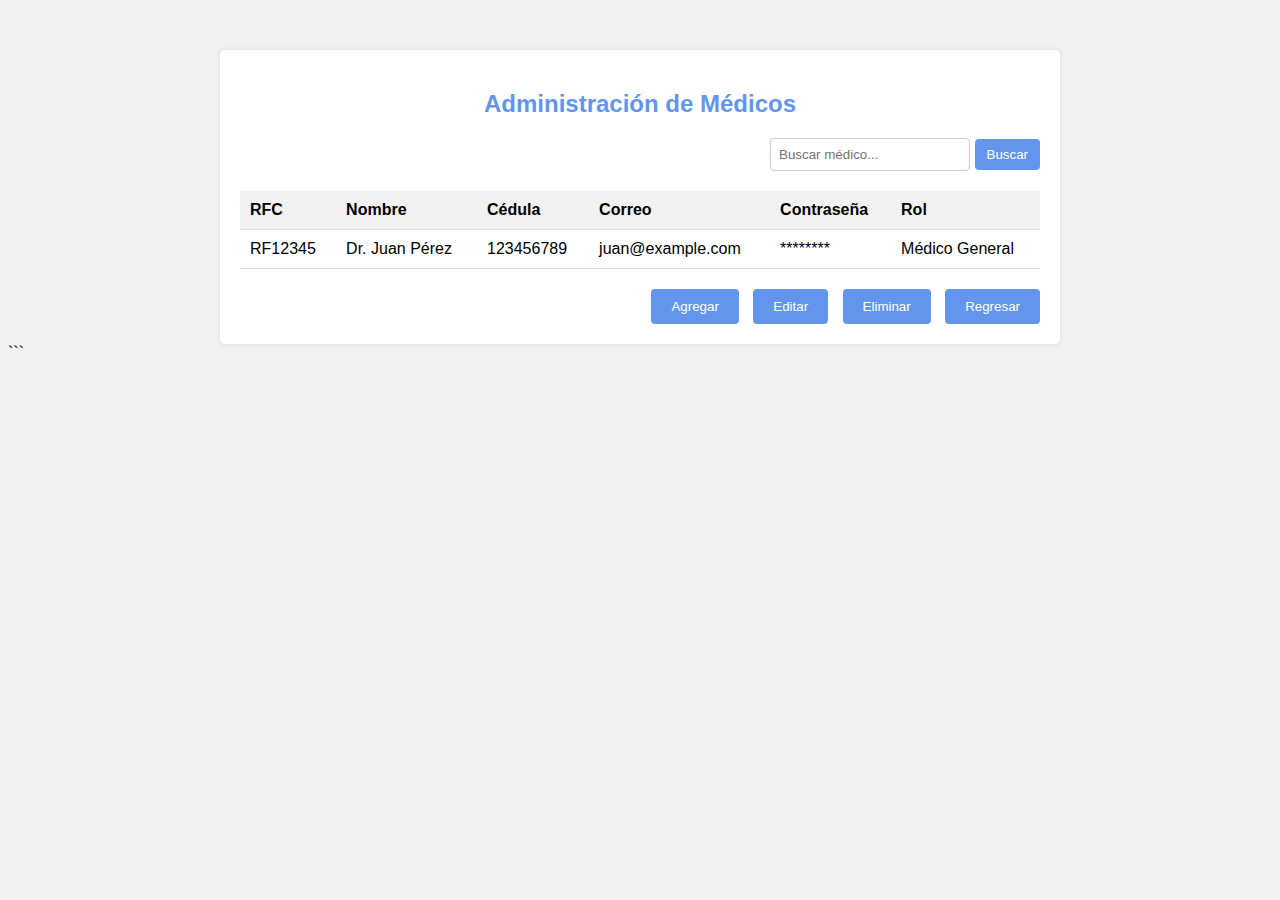
<file: Admi.html>
<!DOCTYPE html>
<html>
<head>
  <title>Administración de Médicos</title>
  <style>
    body {
      font-family: Arial, sans-serif;
      background-color: #f2f2f2;
    }
    
    .container {
      width: 800px;
      margin: 0 auto;
      margin-top: 50px;
      background-color: white;
      padding: 20px;
      border-radius: 5px;
      box-shadow: 0 0 5px rgba(0, 0, 0, 0.1);
    }
    
    .container h2 {
      text-align: center;
      margin-bottom: 20px;
      color: #6495ed;
    }
    
    .container table {
      width: 100%;
      border-collapse: collapse;
    }
    
    .container table th,
    .container table td {
      padding: 10px;
      text-align: left;
      border-bottom: 1px solid #ddd;
    }
    
    .container table th {
      background-color: #f2f2f2;
    }
    
    .container .button-container {
      margin-top: 20px;
      text-align: right;
    }
    
    .container .button-container button {
      padding: 10px 20px;
      margin-left: 10px;
      border: none;
      border-radius: 4px;
      background-color: #6495ed;
      color: white;
      cursor: pointer;
    }
    
    .container .button-container button:hover {
      background-color: #45a049;
    }

    .container .search-container {
      margin-bottom: 20px;
      text-align: right;
    }

    .container .search-container input[type="text"] {
      padding: 8px;
      border-radius: 4px;
      border: 1px solid #ccc;
      width: 200px;
      box-sizing: border-box;
    }

    .container .search-container button {
      padding: 8px 12px;
      border: none;
      border-radius: 4px;
      background-color: #6495ed;
      color: white;
      cursor: pointer;
    }

    .container .search-container button:hover {
      background-color: #45a049;
    }
  </style>
</head>


<body>
  <div class="container">
    <h2>Administración de Médicos</h2>

    <div class="search-container">
      <input type="text" id="searchInput" placeholder="Buscar médico...">
      <button onclick="buscarMedico()">Buscar</button>
    </div>
    
    <table>
      <thead>
        <tr>
          <th>RFC</th>
          <th>Nombre</th>
          <th>Cédula</th>
          <th>Correo</th>
          <th>Contraseña</th>
          <th>Rol</th>
        </tr>
      </thead>
      <tbody>
        <!-- Aquí puedes agregar las filas de datos de los médicos -->
        <tr>
          <td>RF12345</td>
          <td>Dr. Juan Pérez</td>
          <td>123456789</td>
          <td>juan@example.com</td>
          <td>********</td>
          <td>Médico General</td>
        </tr>
      </tbody>
    </table>
    
    <div class="button-container">


        <button onclick="window.location.href='medico.html'">Agregar</button>
        <button onclick="window.location.href='medico.html'">Editar</button>
        <button onclick="window.location.href='medico.html'">Eliminar</button>
        <button onclick="window.location.href='index.html'">Regresar</button>
    </div>
    </div>
    </div>


</body>

</html>
```
</file>
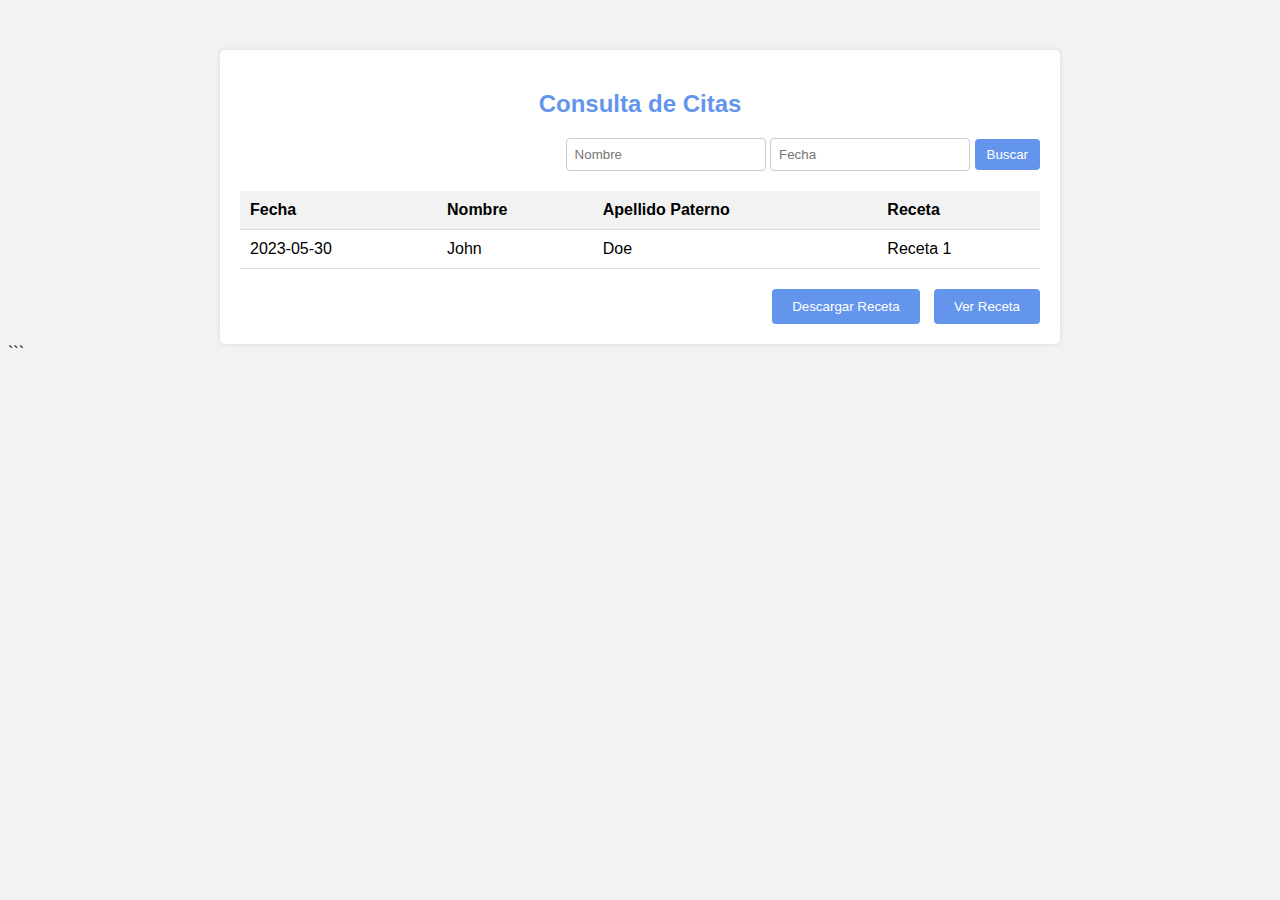
<file: ConCita.html>
<!DOCTYPE html>
<html>
<head>
  <title>Consulta de Citas</title>
  <style>
    body {
      font-family: Arial, sans-serif;
      background-color: #f2f2f2;
    }
    
    .container {
      width: 800px;
      margin: 0 auto;
      margin-top: 50px;
      background-color: white;
      padding: 20px;
      border-radius: 5px;
      box-shadow: 0 0 5px rgba(0, 0, 0, 0.1);
    }
    
    .container h2 {
      text-align: center;
      margin-bottom: 20px;
      color: #6495ed;
    }
    
    .container table {
      width: 100%;
      border-collapse: collapse;
    }
    
    .container table th,
    .container table td {
      padding: 10px;
      text-align: left;
      border-bottom: 1px solid #ddd;
    }
    
    .container table th {
      background-color: #f2f2f2;
    }
    
    .container .button-container {
      margin-top: 20px;
      text-align: right;
    }
    
    .container .button-container button {
      padding: 10px 20px;
      margin-left: 10px;
      border: none;
      border-radius: 4px;
      background-color: #6495ed;
      color: white;
      cursor: pointer;
    }
    
    .container .button-container button:hover {
      background-color: #45a049;
    }

    .container .search-container {
      margin-bottom: 20px;
      text-align: right;
    }

    .container .search-container input[type="text"] {
      padding: 8px;
      border-radius: 4px;
      border: 1px solid #ccc;
      width: 200px;
      box-sizing: border-box;
    }

    .container .search-container button {
      padding: 8px 12px;
      border: none;
      border-radius: 4px;
      background-color: #6495ed;
      color: white;
      cursor: pointer;
    }

    .container .search-container button:hover {
      background-color: #45a049;
    }
  </style>
</head>


<body>
  <div class="container">
    <h2>Consulta de Citas</h2>

    <div class="search-container">
      <input type="text" id="nombreInput" placeholder="Nombre">
      <input type="text" id="fechaInput" placeholder="Fecha">
      <button onclick="buscarCita()">Buscar</button>
    </div>
    
    <table>
      <thead>
        <tr>
          <th>Fecha</th>
          <th>Nombre</th>
          <th>Apellido Paterno</th>
          <th>Receta</th>
        </tr>
      </thead>
      <tbody>
        <!-- Aquí puedes agregar las filas de datos de las citas -->
        <tr>
          <td>2023-05-30</td>
          <td>John</td>
          <td>Doe</td>
          <td>Receta 1</td>
        </tr>
      </tbody>
    </table>
    
    <div class="button-container">
      <button onclick="descargarReceta()">Descargar Receta</button>
      <button onclick="verReceta()">Ver Receta</button>
    </div>

    </div>

    <script>
      function buscarCita() {

        }

        function descargarReceta() {

        }

        function verReceta() {

        }

    </script>


</body>


</html>
```
</file>
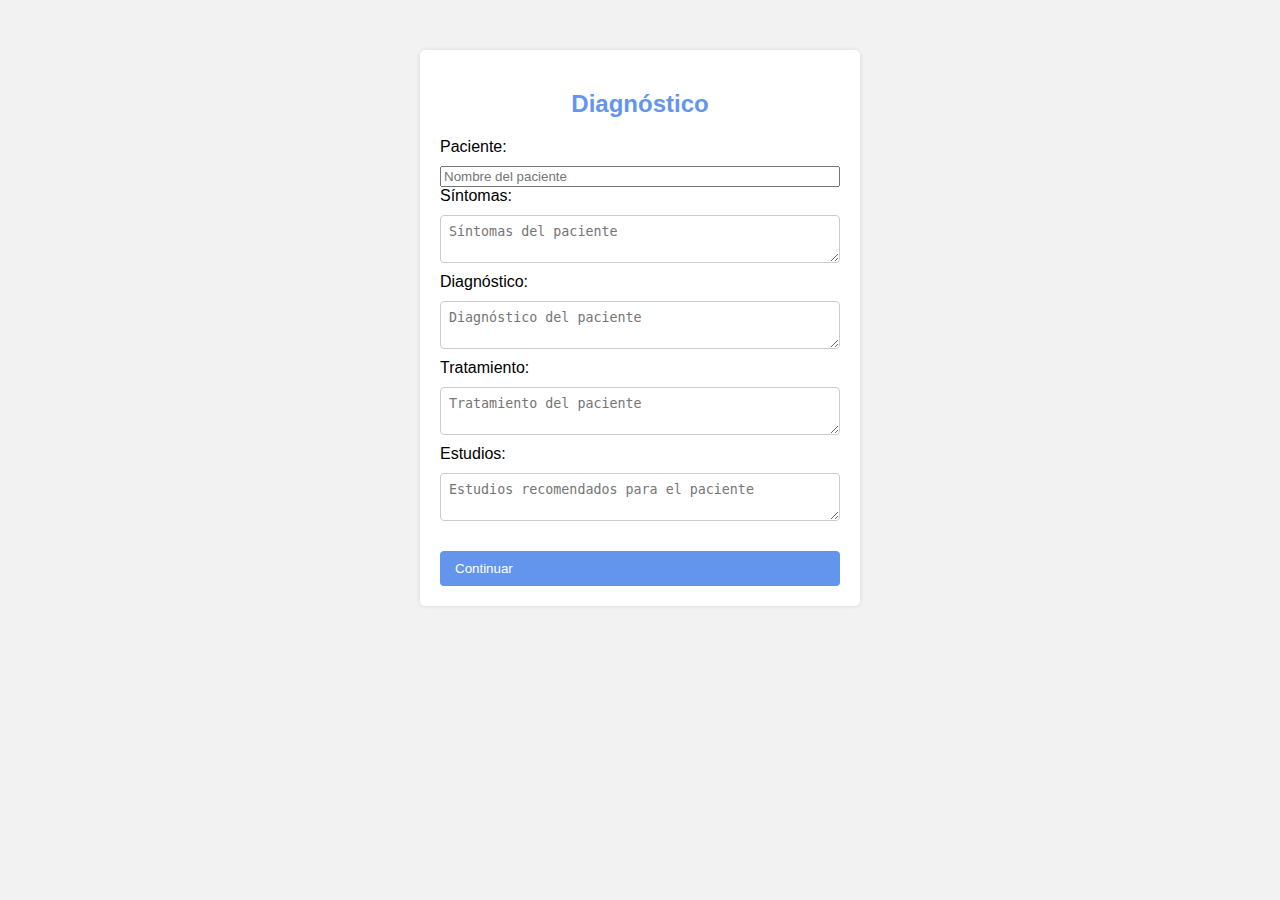
<file: Diagnostico.html>
<!DOCTYPE html>
<html>
<head>
  <title>Diagnóstico</title>
  <style>
    body {
      font-family: Arial, sans-serif;
      background-color: #f2f2f2;
    }
    
    .container {
      width: 400px;
      margin: 0 auto;
      margin-top: 50px;
      background-color: white;
      padding: 20px;
      border-radius: 5px;
      box-shadow: 0 0 5px rgba(0, 0, 0, 0.1);
    }
    
    .container h2 {
      text-align: center;
      margin-bottom: 20px;
      color: #6495ed;
    }
    
    .container form {
      display: flex;
      flex-direction: column;
    }
    
    .container form label {
      margin-bottom: 10px;
    }
    
    .container form textarea {
      padding: 8px;
      border-radius: 4px;
      border: 1px solid #ccc;
      margin-bottom: 10px;
      resize: vertical;
    }
    
    .container form button {
      padding: 10px;
      border: none;
      border-radius: 4px;
      background-color: #6495ed;
      color: white;
      cursor: pointer;
      display: flex;
      align-items: center;
      margin-top: 20px;
    }
    
    .container form button:hover {
      background-color: #45a049;
    }
    
    .container form button span {
      margin-left: 5px;
    }
  </style>
</head>


<body>
  <div class="container">
    <h2>Diagnóstico</h2>

    <form>
      <label for="pacienteInput">Paciente:</label>
      <input type="text" id="pacienteInput" placeholder="Nombre del paciente">

      <label for="sintomasInput">Síntomas:</label>
      <textarea id="sintomasInput" placeholder="Síntomas del paciente"></textarea>

      <label for="diagnosticoInput">Diagnóstico:</label>
      <textarea id="diagnosticoInput" placeholder="Diagnóstico del paciente"></textarea>

      <label for="tratamientoInput">Tratamiento:</label>
      <textarea id="tratamientoInput" placeholder="Tratamiento del paciente"></textarea>

      <label for="estudiosInput">Estudios:</label>
      <textarea id="estudiosInput" placeholder="Estudios recomendados para el paciente"></textarea>

      <button onclick="continuarDiagnostico()"><span>Continuar</span></button>
    </form>
  </div>
</body>
</html>
</file>
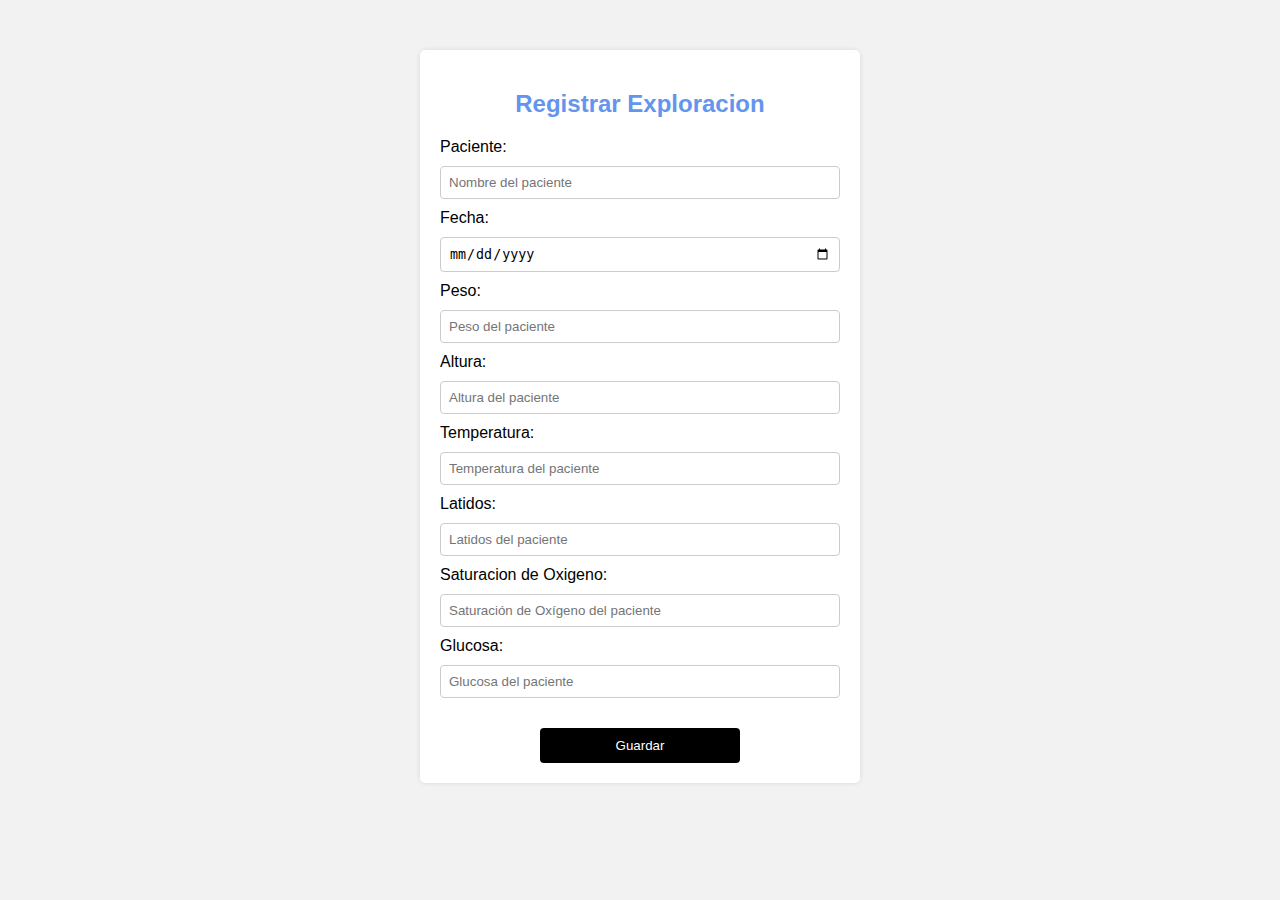
<file: Exploracion.html>
<!DOCTYPE html>
<html>
<head>
  <title>Registrar Exploracion</title>
  <style>
    body {
      font-family: Arial, sans-serif;
      background-color: #f2f2f2;
    }
    
    .container {
      width: 400px;
      margin: 0 auto;
      margin-top: 50px;
      background-color: white;
      padding: 20px;
      border-radius: 5px;
      box-shadow: 0 0 5px rgba(0, 0, 0, 0.1);
    }
    
    .container h2 {
      text-align: center;
      margin-bottom: 20px;
      color: #6495ed;
    }
    
    .container form {
      display: flex;
      flex-direction: column;
    }
    
    .container form label {
      margin-bottom: 10px;
    }
    
    .container form input[type="text"],
    .container form input[type="date"],
    .container form input[type="number"] {
      padding: 8px;
      border-radius: 4px;
      border: 1px solid #ccc;
      margin-bottom: 10px;
    }
    
    .container form button {
      width: 50%;
        align-self: center;
      margin-top: 20px;
      padding: 10px 20px;
      border: none;
      border-radius: 4px;
      background-color: #000;
      color: white;
      cursor: pointer;
    }
    
    .container form button:hover {
      background-color: #45a049;
    }
  </style>
</head>


<body>
  <div class="container">
    <h2>Registrar Exploracion</h2>

    <form>
      <label for="pacienteInput">Paciente:</label>
      <input type="text" id="pacienteInput" placeholder="Nombre del paciente">

      <label for="fechaInput">Fecha:</label>
      <input type="date" id="fechaInput" placeholder="Fecha de la exploración">

      <label for="pesoInput">Peso:</label>
      <input type="number" id="pesoInput" placeholder="Peso del paciente">

      <label for="alturaInput">Altura:</label>
      <input type="number" id="alturaInput" placeholder="Altura del paciente">

      <label for="temperaturaInput">Temperatura:</label>
      <input type="number" id="temperaturaInput" placeholder="Temperatura del paciente">

      <label for="latidosInput">Latidos:</label>
      <input type="number" id="latidosInput" placeholder="Latidos del paciente">

      <label for="sOxigenoInput">Saturacion de Oxigeno:</label>
      <input type="number" id="sOxigenoInput" placeholder="Saturación de Oxígeno del paciente">

      <label for="glucosaInput">Glucosa:</label>
      <input type="number" id="glucosaInput" placeholder="Glucosa del paciente">

      <button onclick="guardarExploracion()">Guardar</button>
    </form>
  </div>
</body>
</html>
</file>
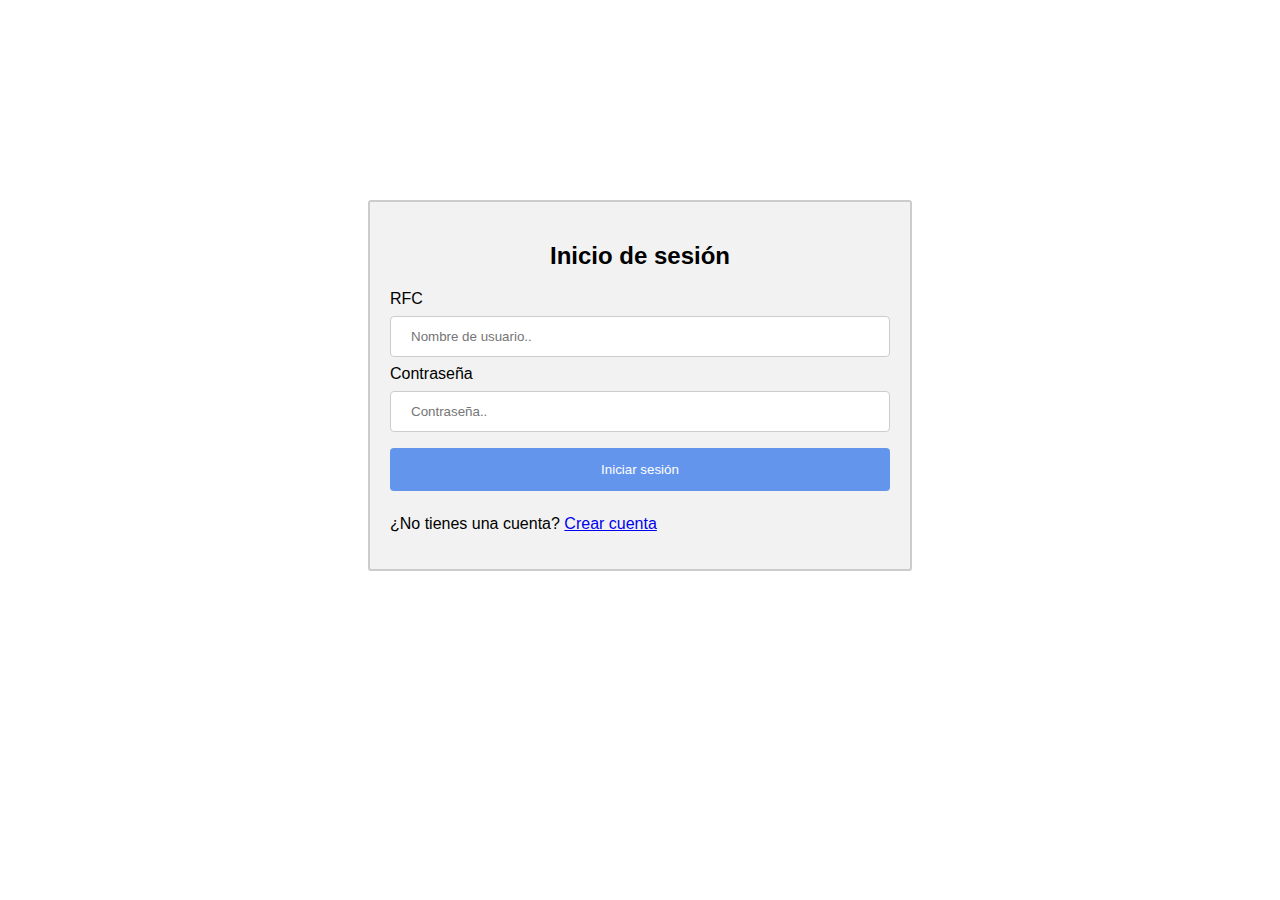
<file: login.html>
<!DOCTYPE html>
<html>
<head>
  <title>Inicio de sesión</title>
  <style>
    body {
      font-family: Arial, sans-serif;
    }
    
    .container {
      width: 500px;
      margin: 0 auto;
      margin-top: 200px;
      padding: 20px;
      border: 2px solid #ccc;
      border-radius: 3px;
      background-color: #f2f2f2;
    }
    
    .container h2 {
      text-align: center;
      margin-bottom: 20px;
    }
    
    .container input[type="text"],
    .container input[type="password"] {
      width: 100%;
      padding: 12px 20px;
      margin: 8px 0;
      box-sizing: border-box;
      border: 1px solid #ccc;
      border-radius: 4px;
    }
    
    .container input[type="submit"] {
      width: 100%;
      background-color: #6495ed;
      color: white;
      padding: 14px 20px;
      margin: 8px 0;
      border: none;
      border-radius: 4px;
      cursor: pointer;
    }
    
    .container input[type="submit"]:hover {
      background-color: #45a049;
    }
  </style>
</head>


<body>
  <div class="container">
    <h2>Inicio de sesión</h2>
    <form action="login.php" method="post">
      <label for="username">RFC</label> 
      <input type="text" id="username" name="username" placeholder="Nombre de usuario..">

      <label for="password">Contraseña</label>
      <input type="password" id="password" name="password" placeholder="Contraseña..">

      <input type="submit" value="Iniciar sesión">
    </form>
    
    <p>¿No tienes una cuenta? <a href="registro.php">Crear cuenta</a></p>
  </div>
</body>

</html>
</file>
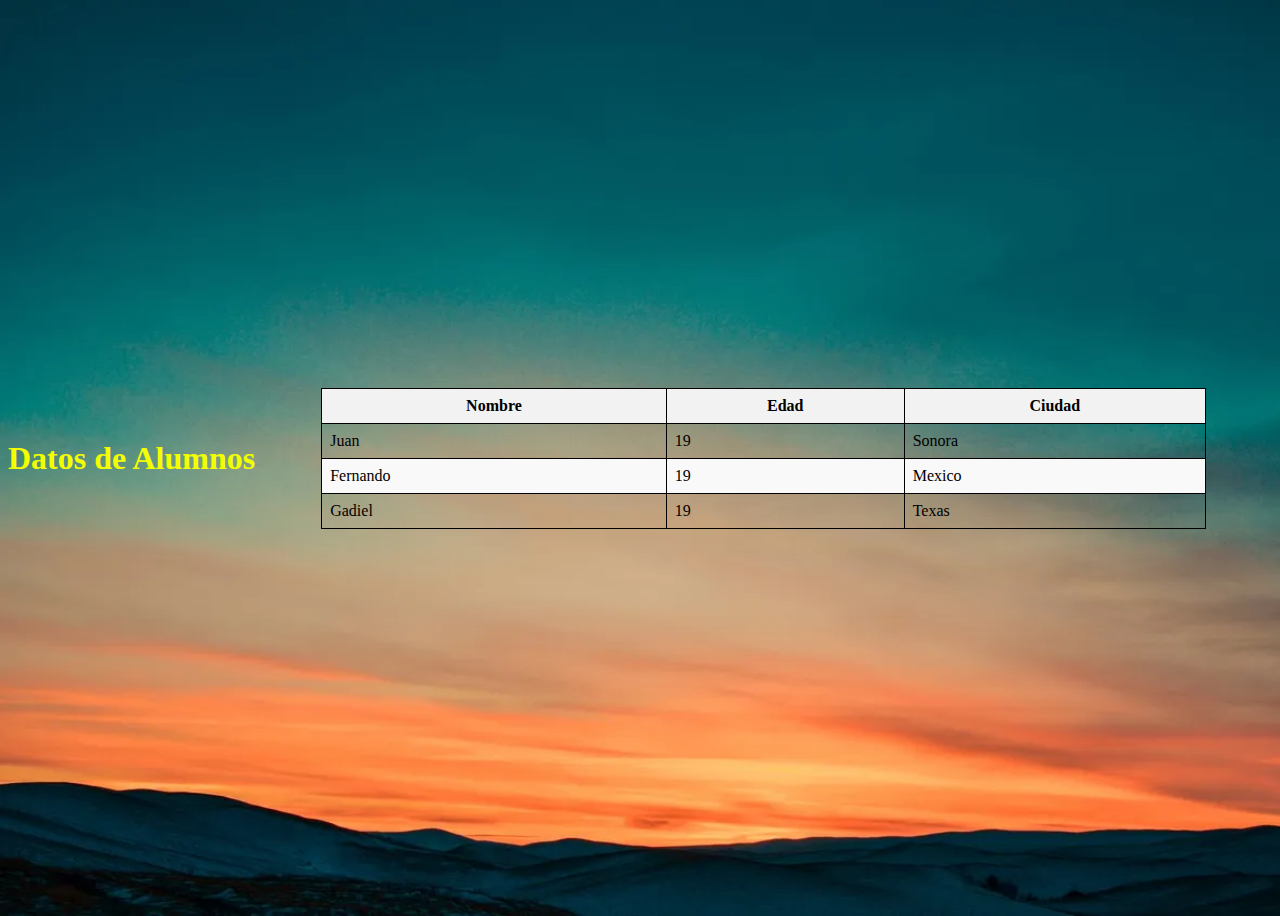
<file: Examen1erP/examen.html>
<!DOCTYPE html>
<html>
<head>
  <link rel="stylesheet" type="text/css" href="examen.css">
  <style>
    body {
      background-image: url("p.webp");
      background-repeat: no-repeat;
      background-size: cover;
    }
    
    .Titulo {
      text-align: center;
    }
  </style>
</head>
<h1>Datos de Alumnos</h1>
<body>
  <table class="centro-table">
    <thead>
      <tr>
        <th>Nombre</th>
        <th>Edad</th>
        <th>Ciudad</th>
      </tr>
    </thead>
    <tbody>
      <tr>
        <td>Juan</td>
        <td>19</td>
        <td>Sonora</td>
      </tr>
      <tr>
        <td>Fernando</td>
        <td>19</td>
        <td>Mexico</td>
      </tr>
      <tr>
        <td>Gadiel</td>
        <td>19</td>
        <td>Texas</td>
      </tr>
    </tbody>
  </table>
</body>
</html>
</file>
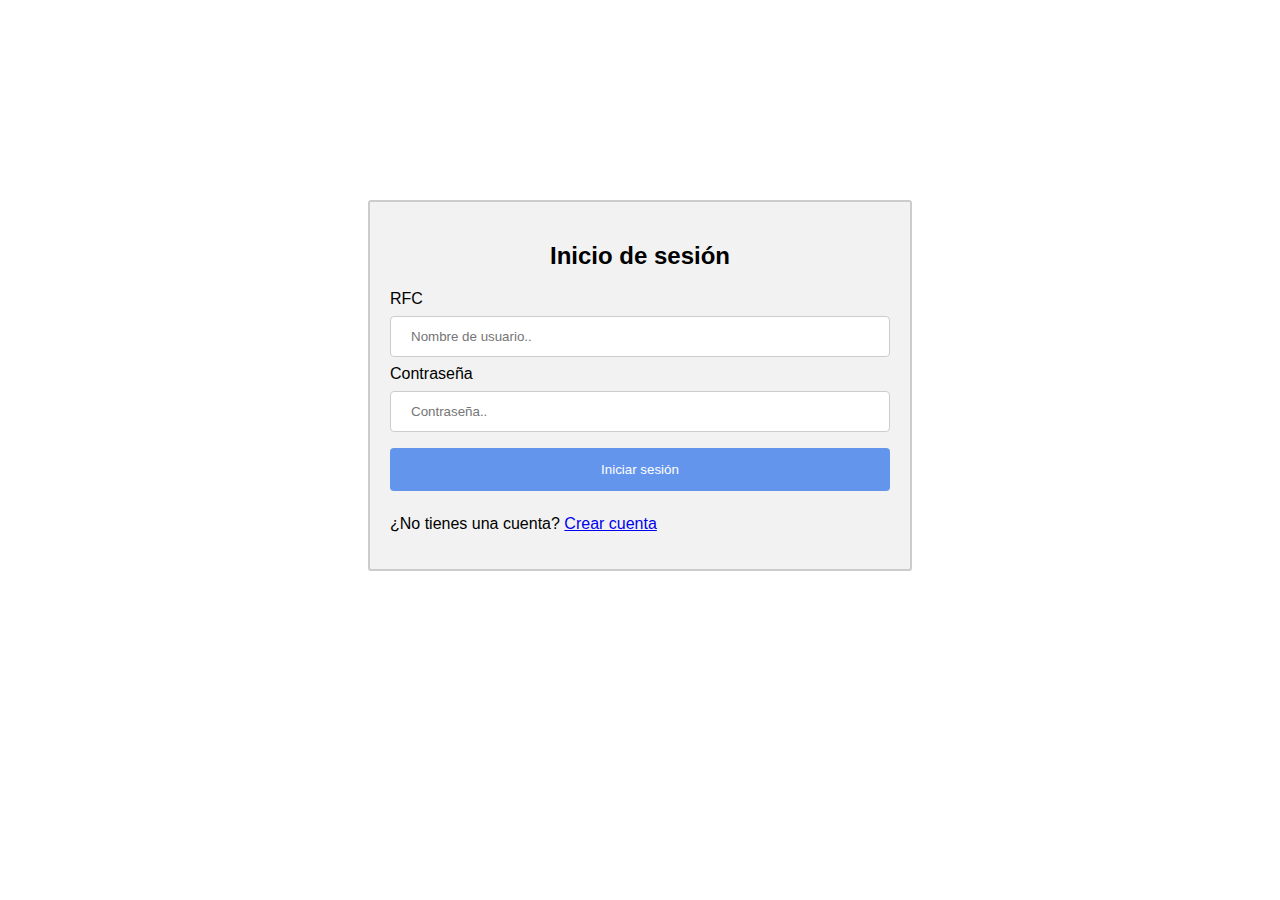
<file: otras/login.html>
<!DOCTYPE html>
<html>
<head>
  <title>Inicio de sesión</title>
  <style>
    body {
      font-family: Arial, sans-serif;
    }
    
    .container {
      width: 500px;
      margin: 0 auto;
      margin-top: 200px;
      padding: 20px;
      border: 2px solid #ccc;
      border-radius: 3px;
      background-color: #f2f2f2;
    }
    
    .container h2 {
      text-align: center;
      margin-bottom: 20px;
    }
    
    .container input[type="text"],
    .container input[type="password"] {
      width: 100%;
      padding: 12px 20px;
      margin: 8px 0;
      box-sizing: border-box;
      border: 1px solid #ccc;
      border-radius: 4px;
    }
    
    .container input[type="submit"] {
      width: 100%;
      background-color: #6495ed;
      color: white;
      padding: 14px 20px;
      margin: 8px 0;
      border: none;
      border-radius: 4px;
      cursor: pointer;
    }
    
    .container input[type="submit"]:hover {
      background-color: #45a049;
    }
  </style>
</head>


<body>
  <div class="container">
    <h2>Inicio de sesión</h2>
    <form action="login.php" method="post">
      <label for="username">RFC</label> 
      <input type="text" id="username" name="username" placeholder="Nombre de usuario..">

      <label for="password">Contraseña</label>
      <input type="password" id="password" name="password" placeholder="Contraseña..">

      <input type="submit" value="Iniciar sesión">
    </form>
    
    <p>¿No tienes una cuenta? <a href="registro.php">Crear cuenta</a></p>
  
  </div>
</body>

</html>
</file>
<file: Examen1erP/examen.css>
.centro-table {
    margin: 0 auto;
    border-collapse: collapse;
    border-radius:  55%;
    width: 70%;
  }
  
  .centro-table th, .centro-table td {
    border: 1px solid black;
    padding: 8px;
  }
  
  .centro-table th {
    background-color: #f2f2f2;
  }
  
  .centro-table tr:nth-child(even) {
    background-color: #f9f9f9;
  }
  
  body {
    display: flex;
    justify-content: center;
    align-items: center;
    height: 100vh;
  }

  h1 {
    color: #F3FF00;
  }
</file>
